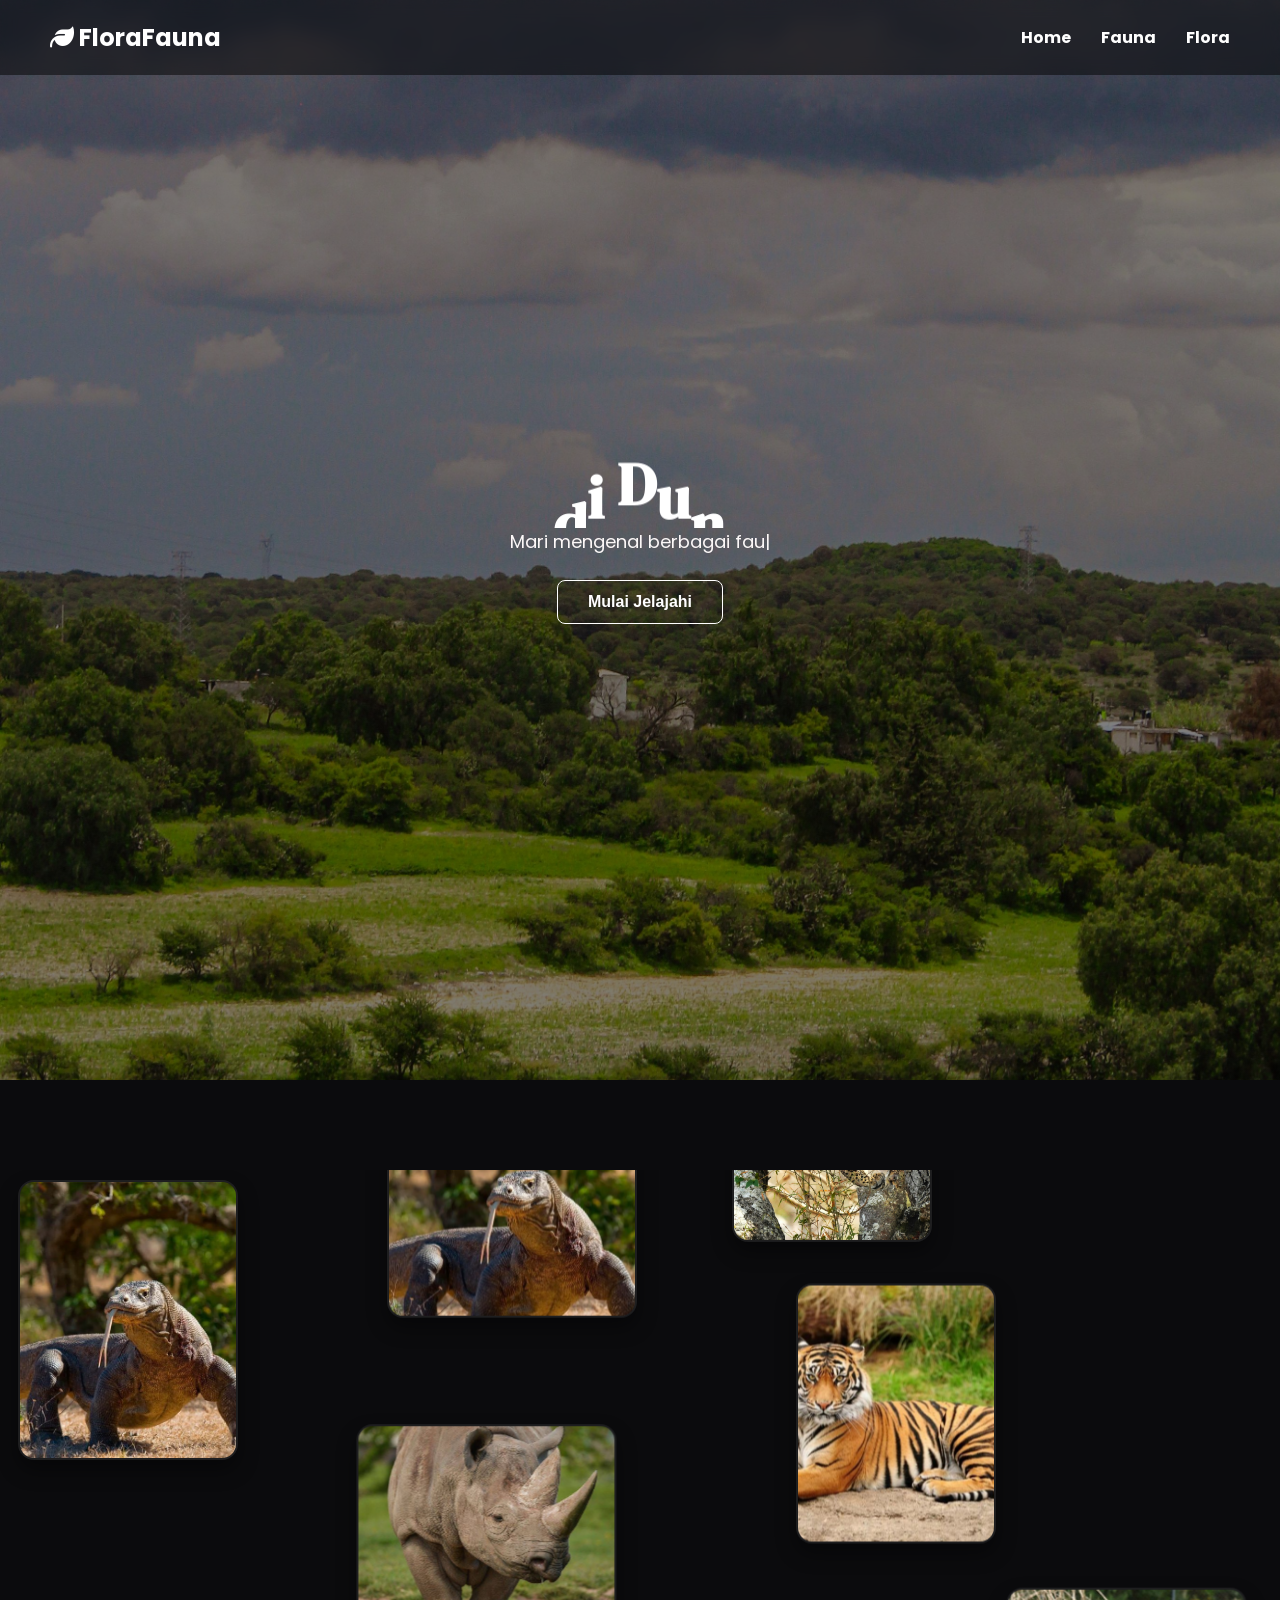
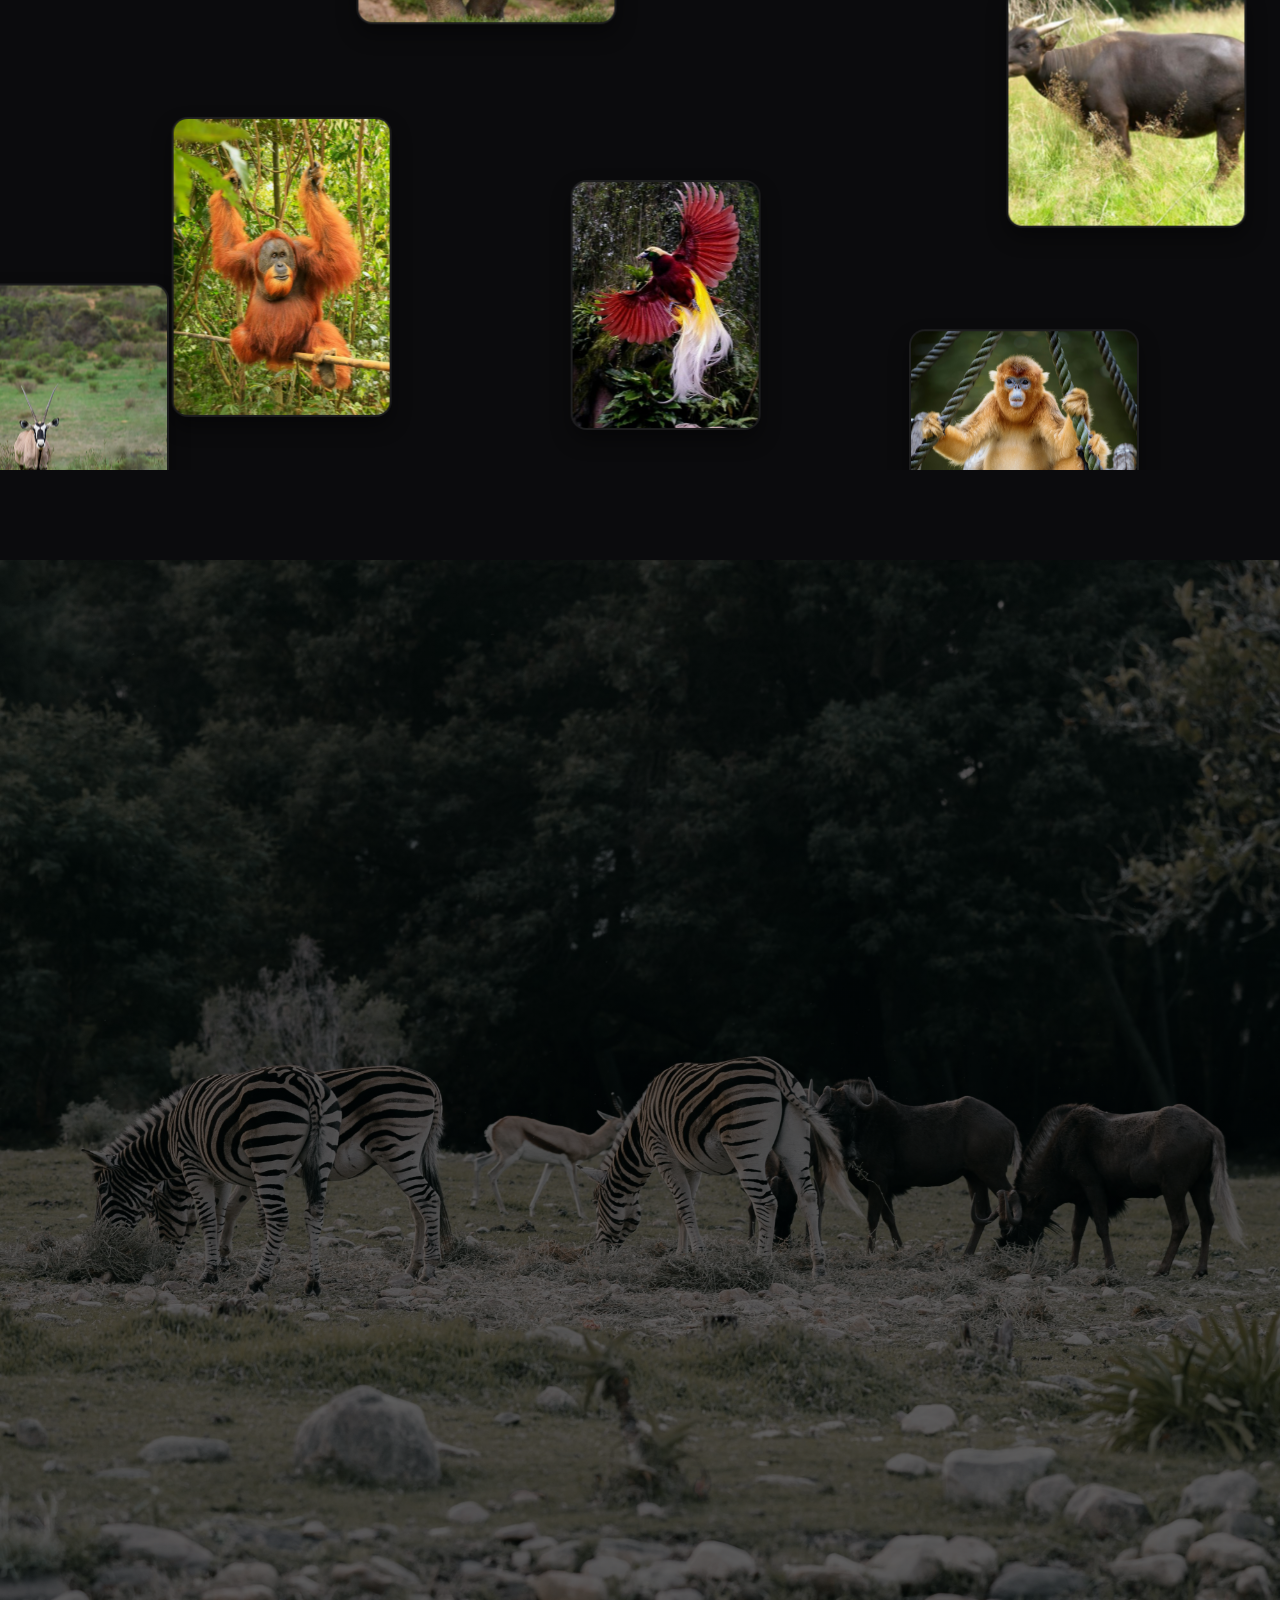
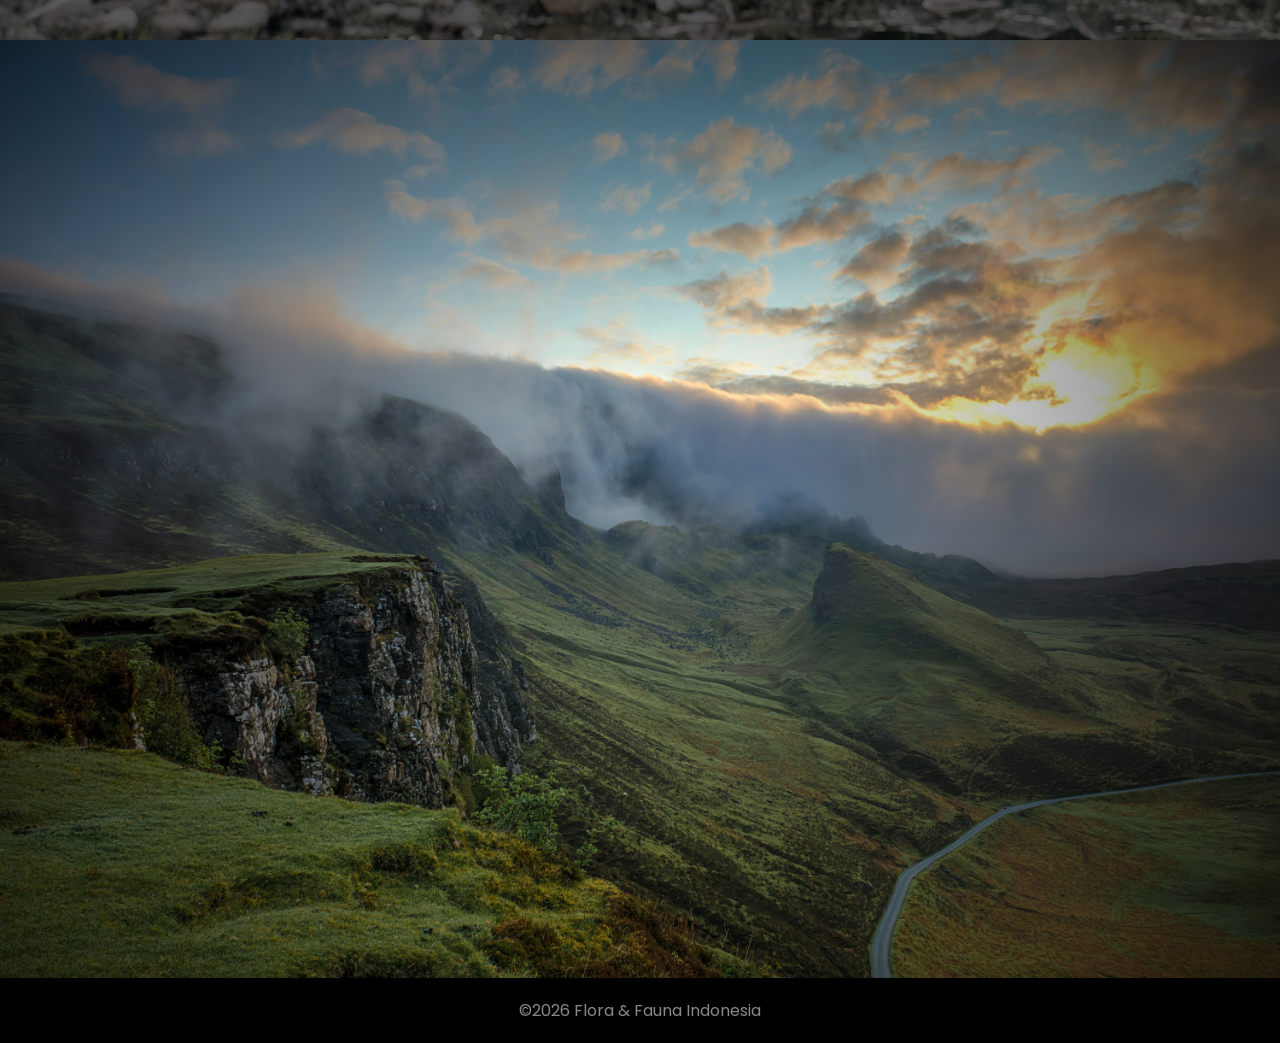
<file: html/fauna.html>
<!doctype html>
<html lang="en">
  <head>
    <meta charset="UTF-8" />
    <meta name="viewport" content="width=device-width, initial-scale=1.0" />
    <title>Fauna Langka di Indonesia</title>

    <link rel="stylesheet" href="../css/fauna.css" />
    <link href="https://cdnjs.cloudflare.com/ajax/libs/font-awesome/6.5.1/css/all.min.css" rel="stylesheet"/>
    <link
      href="https://fonts.googleapis.com/css2?family=DM+Serif+Display:ital@0;1&family=Poppins:wght@400;500;600;700&display=swap"
      rel="stylesheet"
    />
  </head>
  <body>
    <header>
      <a class="navbar-brand" href="../index.html">
        <i class="fa-solid fa-leaf me-2"></i> FloraFauna
      </a>
      
      <nav>
        <a href="../index.html">Home</a>
        <a href="fauna.html">Fauna</a>
        <a href="flora.html">Flora</a>
      </nav>
    </header>

    <main>
      <!-- HALAMAN 1 -->
      <section class="page page-1 welcome" id="welcome">
        <h1 id="rolling-title">Selamat Datang di Dunia Fauna Langka</h1>

        <p id="typing"></p>
        <button id="startBtn">Mulai Jelajahi</button>
      </section>

      <!-- HALAMAN 2 - FLOATING GALLERY -->
      <section class="page page-2" id="page-2">
        <!-- Container untuk merender 10 kartu melayang -->
        <div id="floating-container"></div>
      </section>

      <!-- HALAMAN 3 -->
      <section class="page page-3 fauna" id="fauna">
        <h2>Fauna Indonesia</h2>
        <p class="p">Apa aja sih hewan langka di Indonesia?</p>

        <div class="fauna-list">
          <!-- Komodo -->
          <article class="fauna-card">
            <img src="../assets/komodo.jpg" alt="Komodo" />
            <h3>Komodo</h3>
            <div class="fauna-popup">
              <div class="popup-content">
                <button class="close">&times;</button>
                <img src="../assets/komodo.jpg" alt="Komodo" />
                <h2>Komodo</h2>
                <p>
                  Komodo merupakan kadal terbesar di dunia yang berasal dari
                  Indonesia, terutama di Pulau Komodo, Rinca, dan beberapa pulau
                  di sekitarnya. Hewan ini memiliki tubuh kuat, cakar tajam, dan
                  kemampuan berburu yang luar biasa. Komodo menghadapi ancaman
                  akibat perubahan habitat dan aktivitas manusia. Oleh karena
                  itu, habitatnya perlu dijaga agar populasinya tetap lestari.
                </p>
              </div>
            </div>
          </article>

          <!-- Badak Jawa -->
          <article class="fauna-card">
            <img src="../assets/badak jawa.jpg" alt="Badak Jawa" />
            <h3>Badak Jawa</h3>
            <div class="fauna-popup">
              <div class="popup-content">
                <button class="close">&times;</button>
                <img src="../assets/badak jawa.jpg" alt="Badak Jawa" />
                <h2>Badak Jawa</h2>
                <p>
                  Badak Jawa merupakan salah satu mamalia paling langka di dunia
                  yang saat ini hanya ditemukan di Taman Nasional Ujung Kulon,
                  Banten. Ciri khasnya adalah kulit tebal berlipat dan satu cula
                  kecil, terutama pada badak jantan. Populasinya sangat terbatas
                  dan rentan terhadap bencana alam serta penyakit. Perlindungan
                  habitat menjadi hal penting untuk menjaga kelangsungan
                  hidupnya.
                </p>
              </div>
            </div>
          </article>

          <!-- Harimau Sumatera -->
          <article class="fauna-card">
            <img src="../assets/Harimau Sumatera.jpg" alt="Harimau Sumatera" />
            <h3>Harimau Sumatera</h3>
            <div class="fauna-popup">
              <div class="popup-content">
                <button class="close">&times;</button>
                <img
                  src="../assets/Harimau Sumatera.jpg"
                  alt="Harimau Sumatera"
                />
                <h2>Harimau Sumatera</h2>
                <p>
                  Harimau Sumatera merupakan satu-satunya subspesies harimau
                  yang masih hidup di Indonesia. Hewan ini memiliki belang hitam
                  yang rapat, tubuh lincah, dan kemampuan berburu yang baik.
                  Perburuan liar serta kerusakan hutan menjadi ancaman utama
                  bagi kelangsungan hidupnya. Pelestarian hutan dan
                  pemberantasan perdagangan satwa ilegal sangat diperlukan untuk
                  melindunginya.
                </p>
              </div>
            </div>
          </article>

          <!-- Anoa -->
          <article class="fauna-card">
            <img src="../assets/Anoa (1).jpg" alt="Anoa" />
            <h3>Anoa</h3>
            <div class="fauna-popup">
              <div class="popup-content">
                <button class="close">&times;</button>
                <img src="../assets/Anoa (1).jpg" alt="Anoa" />
                <h2>Anoa</h2>
                <p>
                  Anoa adalah mamalia endemik Sulawesi yang bentuknya menyerupai
                  kerbau berukuran kecil. Hewan ini hidup di hutan dan memiliki
                  tanduk pendek yang menjadi ciri khasnya. Anoa terancam oleh
                  perburuan dan hilangnya habitat akibat pembukaan hutan.
                  Menjaga kelestarian hutan Sulawesi merupakan langkah penting
                  untuk melindungi anoa dari kepunahan.
                </p>
              </div>
            </div>
          </article>

          <!-- Orang Utan -->
          <article class="fauna-card">
            <img src="../assets/orang utan.jpg" alt="Orang Utan" />
            <h3>Orang Utan</h3>
            <div class="fauna-popup">
              <div class="popup-content">
                <button class="close">&times;</button>
                <img src="../assets/orang utan.jpg" alt="Orang Utan" />
                <h2>Orang Utan</h2>
                <p>
                  Orang utan merupakan primata cerdas yang hidup di hutan tropis
                  Sumatera dan Kalimantan. Hewan ini memiliki lengan panjang
                  yang membantunya bergerak di antara pepohonan dan berperan
                  penting dalam penyebaran biji tumbuhan. Kerusakan hutan,
                  perburuan, dan perdagangan ilegal mengancam keberadaannya.
                  Perlindungan hutan dan rehabilitasi orang utan menjadi upaya
                  penting dalam pelestariannya.
                </p>
              </div>
            </div>
          </article>

          <!-- Cendrawasih -->
          <article class="fauna-card">
            <img src="../assets/cendrawasih (2).jpg" alt="Cendrawasih" />
            <h3>Cendrawasih</h3>
            <div class="fauna-popup">
              <div class="popup-content">
                <button class="close">&times;</button>
                <img src="../assets/cendrawasih (2).jpg" alt="Cendrawasih" />
                <h2>Cendrawasih</h2>
                <p>
                  Cenderawasih dikenal sebagai burung surga karena bulunya yang
                  indah dan warna-warni, terutama pada burung jantan. Burung ini
                  banyak ditemukan di Papua dan sekitarnya. Keindahan bulunya
                  membuat cenderawasih menghadapi ancaman perburuan, sementara
                  kerusakan hutan juga mengurangi habitatnya. Menjaga hutan
                  Papua dan menghentikan perdagangan ilegal sangat penting agar
                  burung ini tetap dapat hidup di alam liar.
                </p>
              </div>
            </div>
          </article>
        </div>
      </section>

      <!-- Page 4 -->
      <section class="page page-4" id="video">
        <div class="video-content">
          <h2>Mengenal Fauna Indonesia</h2>
          <p>
            Mari mengenal kehidupan satwa liar Indonesia dan pentingnya menjaga
            kelestariannya.
          </p>

          <div class="video-container">
            <iframe
              src="https://www.youtube.com/embed/jOsHm-viDtE"
              title="Video Edukasi Fauna Indonesia"
              allow="
                accelerometer;
                autoplay;
                clipboard-write;
                encrypted-media;
                gyroscope;
                picture-in-picture;
                web-share;
              "
              allowfullscreen
            ></iframe>
          </div>
        </div>
      </section>
    </main>

    <footer>&copy;2026 Flora & Fauna Indonesia</footer>

    <script src="https://cdn.jsdelivr.net/npm/gsap@3.14.2/dist/gsap.min.js"></script>
    <script src="../js/fauna.js" defer></script>

    <script src="../js/floating-gallery.js"></script>
    <script>
      // Jalankan animasi pada id "floating-container"
      initFloatingGallery("floating-container");
    </script>

    <script src="../js/fauna.js"></script>
  </body>
</html>
</file>
<file: css/fauna.css>
* {
  margin: 0;
  padding: 0;
  box-sizing: border-box;
}

html {
  scroll-behavior: smooth;
}

body {
  font-family: "Poppins", Arial, sans-serif;
  color: #fcf8f8;
  background-color: #111;
  overflow-x: hidden;
}

/* Hilangkan padding default pada main agar background bisa full layar */
main {
  padding: 0;
  width: 100%;
}


/* Kondisi awal: elemen belum muncul */
.scroll-effect {
  opacity: 0;
  transform: translateY(40px) scale(0.96);
  transition:
    opacity 0.8s ease,
    transform 0.8s ease;
}

/* Kondisi saat halaman masuk layar */
.scroll-effect.show {
  opacity: 1;
  transform: translateY(0) scale(1);
}

/* Efek tambahan untuk kartu fauna */
.fauna-card.scroll-effect.show {
  transition:
    opacity 0.7s ease,
    transform 0.7s ease,
    box-shadow 0.7s ease;
  box-shadow: 0 10px 30px rgba(0, 0, 0, 0.2);
}


/* BASE PAGE STYLING */
.page {
  width: 100%;
  min-height: 120vh;
  box-sizing: border-box;
  display: flex;
  flex-direction: column;
  align-items: center;
  justify-content: center;
  padding: 120px 20px;
}

/* =========================================
   HEADER & NAV
========================================= */
header {
  display: flex;
  justify-content: space-between;
  align-items: center;
  padding: 20px 50px;
  background: rgba(0, 0, 0, 0.5);
  backdrop-filter: blur(8px);
  position: fixed; /* Fixed agar tetap di atas saat scroll */
  top: 0;
  left: 0;
  width: 100%;
  z-index: 100;
}

header a {
  color: white;
  text-decoration: none;
  font-weight: 700; 
  font-size: 1.5rem; 
}

nav {
  display: flex;
  gap: 30px;
}

nav a {
  color: white;
  text-decoration: none;
  font-size: 16px;
  transition: 0.3s;
}

nav a:hover {
  color: rgb(240, 145, 100);
}

/* ================
STYLING JUDUL DAN PARAGRAF
==================*/


#rolling-title {
  font-family: "DM Serif Display", serif;
  font-size: clamp(32px, 5vw, 60px);
  line-height: 1.2;
  color: white;
  text-align: center;

  overflow: hidden;
  overflow-wrap: break-word;
}

.rolling-char {
  display: inline-block;
  white-space: pre;
  will-change: transform;
}


/* =========================================
   PAGE 1 - WELCOME
========================================= */
.page-1 {
  background-image:
    linear-gradient(rgba(0, 0, 0, 0.5), rgba(0, 0, 0, 0.5)),
    url("../assets/bg1.jpg");
  background-size: cover;
  background-position: center;
  text-align: center;
  min-height: 120vh;
}

.welcome h2 {
  font-family: "DM Serif Display", serif;
  font-size: 65px;
  text-shadow: 0 3px 10px rgba(0, 0, 0, 0.8);
  margin-bottom: 15px;
}

.welcome p {
  font-size: 18px;
  margin-bottom: 25px;
}

#typing {
  white-space: pre-line;
}

#typing:after {
  content: "|";
  animation: kedip 0.7s infinite;
}

@keyframes kedip {
  50% {
    opacity: 0;
  }
}

#startBtn {
  padding: 12px 30px;
  border-radius: 8px;
  border: 1px solid white;
  background: transparent;
  color: white;
  font-weight: bold;
  cursor: pointer;
  font-size: 16px;
  transition: 0.3s ease;
}

#startBtn:hover {
  background: white;
  color: black;
  transform: translateY(-4px);
}

/* =========================================
   PAGE 2 - ANIMATION CANVAS
========================================= */
.page-2 {
  min-height: 120vh;
  position: relative;
  overflow: hidden;
  background-color: #0b0b0d;
  padding: 0 !important; /* Khusus galeri melayang tetap full area */
}

#floating-container {
  width: 100%;
  height: 100%;
  position: relative;
}

/* Efek Kartu Default */
.floating-card {
  border: 2px solid transparent;
  transition:
    border-color 0.3s ease,
    box-shadow 0.3s ease;
}

/* EFEK BORDER MENYALA BIRU TERANG SAAT DIKLIK */
.floating-card.active-card {
  border-color: #00f0ff !important; /* Warna biru terang / Cyan */
  box-shadow:
    0 0 25px #00f0ff,
    0 0 50px rgba(0, 240, 255, 0.6) !important; /* Efek Cahaya / Glow */
}

/* =========================================
   PAGE 3 - FAUNA LIST
========================================= */
/* HALAMAN 3 (Full Screen Background) */
.page-3 {
  width: 100%;
  min-height: 120vh;
  box-sizing: border-box;

  /* Background dibuat penuh ke seluruh pinggir layar */
  background-image:
    linear-gradient(rgba(0, 0, 0, 0.6), rgba(0, 0, 0, 0.6)),
    url("../assets/bg2.jpg");
  background-size: cover;
  background-position: center;
  background-repeat: no-repeat;

  display: flex;
  flex-direction: column;
  align-items: center;
  justify-content: center;
  padding: 80px 20px;
}

/* Pembatas lebar HANYA untuk isi konten/kartu, BUKAN untuk section background-nya */
.fauna {
  width: 100%;
}

.fauna-list {
  display: grid;
  grid-template-columns: repeat(3, 1fr);
  gap: 30px;

  /* Pembatas lebar rapi di tengah khusus untuk daftar kartu */
  max-width: 1200px;
  width: 100%;
  margin: 0 auto;
}

.fauna h2 {
  text-align: center;
  font-size: 50px;
  font-family: "DM Serif Display", serif;
  margin-bottom: 10px;
  text-shadow: 0 3px 10px rgba(0, 0, 0, 0.8);
}

.p {
  text-align: center;
  margin-bottom: 40px;
  font-size: 16px;
  text-shadow: 0 3px 10px rgba(0, 0, 0, 0.8);
}

/* GRID KARTU FAUNA */
.fauna-list {
  display: grid;
  grid-template-columns: repeat(3, 1fr);
  gap: 30px;
  width: 100%;
}

.fauna-card {
  background: #ffffff;
  border-radius: 16px;
  overflow: hidden;
  cursor: pointer;
  box-shadow: 0 5px 15px rgba(0, 0, 0, 0.2);
  transition:
    transform 0.3s ease,
    box-shadow 0.3s ease;
  width: 100%; /* Fleksibel mengikuti grid */
}

.fauna-card:hover {
  transform: translateY(-8px);
  box-shadow: 0 12px 25px rgba(0, 0, 0, 0.4);
}

.fauna-card img {
  width: 100%;
  height: 200px;
  object-fit: cover;
  display: block;
}

.fauna-card h3 {
  padding: 18px;
  font-size: 20px;
  color: #222222;
  text-align: center;
}

/* Popup menutupi seluruh layar */
.fauna-popup {
  position: fixed;
  inset: 0;

  display: none;
  align-items: center;
  justify-content: center;

  padding: 20px;
  background: rgba(0, 0, 0, 0.75);
  z-index: 9999;
}

/* Hanya popup yang aktif yang ditampilkan */
.fauna-popup.active {
  display: flex;
}

/* Kotak popup */
.popup-content {
  position: relative;
  width: 100%;
  max-width: 650px;
  max-height: 90vh;
  overflow-y: auto;
  background: #ffffff;
  color: #333333;
  border-radius: 20px;
  padding: 30px;
  text-align: center;
  animation: popupMasuk 0.3s ease;
}

/* Gambar di dalam popup */
.popup-content img {
  width: 100%;
  height: 320px;
  object-fit: cover;
  object-position: center;
  border-radius: 12px;
  display: block;
}

/* Nama hewan */
.popup-content h2 {
  font-family: "DM Serif Display", serif;
  font-size: 32px;
  margin: 15px 0 10px;
  color: #111;
}

/* Deskripsi */
.popup-content p {
  font-family: "Poppins", sans-serif;
  font-size: 15px;
  line-height: 1.8;
  text-align: justify;
  font-size: 15px;
  color: #444;
}

.close {
  position: absolute;
  top: 15px;
  right: 20px;
  z-index: 2;

  width: 38px;
  height: 38px;
  border-radius: 50%;
  border: none;
  background: rgba(0, 0, 0, 0.65);
  color: white;
  font-size: 30px;
  cursor: pointer;
}

.close:hover {
  background: #c0392b;
}

footer {
  text-align: center;
  padding: 20px;
  background: #000;
  color: #888;
}

/* Page 4*/

/* PAGE 4 */
.page-4 {
  min-height: 100vh;
  padding: 100px 8%;
  box-sizing: border-box;

  background:
    radial-gradient(
      circle,
      transparent 20%,
      rgba(0, 0, 0, 0.7) 100%
    ),
    url("../assets/bg-3.jpg");

  background-size: cover;
  background-position: center;

  display: flex;
  align-items: center;
  justify-content: center;
}

.video-content {
  width: 100%;
  max-width: 1100px;
  text-align: center;
  color: white;
}

.video-content h2 {
  font-family: "DM Serif Display", serif;
  font-size: clamp(30px, 4vw, 48px);
  margin-bottom: 15px;
}

.video-content p {
  font-family: "Poppins", sans-serif;
  margin-bottom: 25px;
  line-height: 1.7;
}

.video-container {
  width: 100%;
  aspect-ratio: 16 / 9;
  overflow: hidden;
  border-radius: 18px;
  box-shadow: 0 15px 40px rgba(0, 0, 0, 0.4);
}

.video-container iframe {
  display: block;
  width: 100%;
  height: 100%;
  border: none;
}


/* Animasi popup */
@keyframes popupMasuk {
  from {
    opacity: 0;
    transform: translateY(20px) scale(0.96);
  }

  to {
    opacity: 1;
    transform: translateY(0) scale(1);
  }
}

/* Tampilan popup pada layar HP */
@media (max-width: 600px) {
  .popup-content {
    padding: 18px;
  }

  .popup-content img {
    height: 230px;
  }

  .popup-content h2 {
    font-size: 26px;
  }
}
</file>
